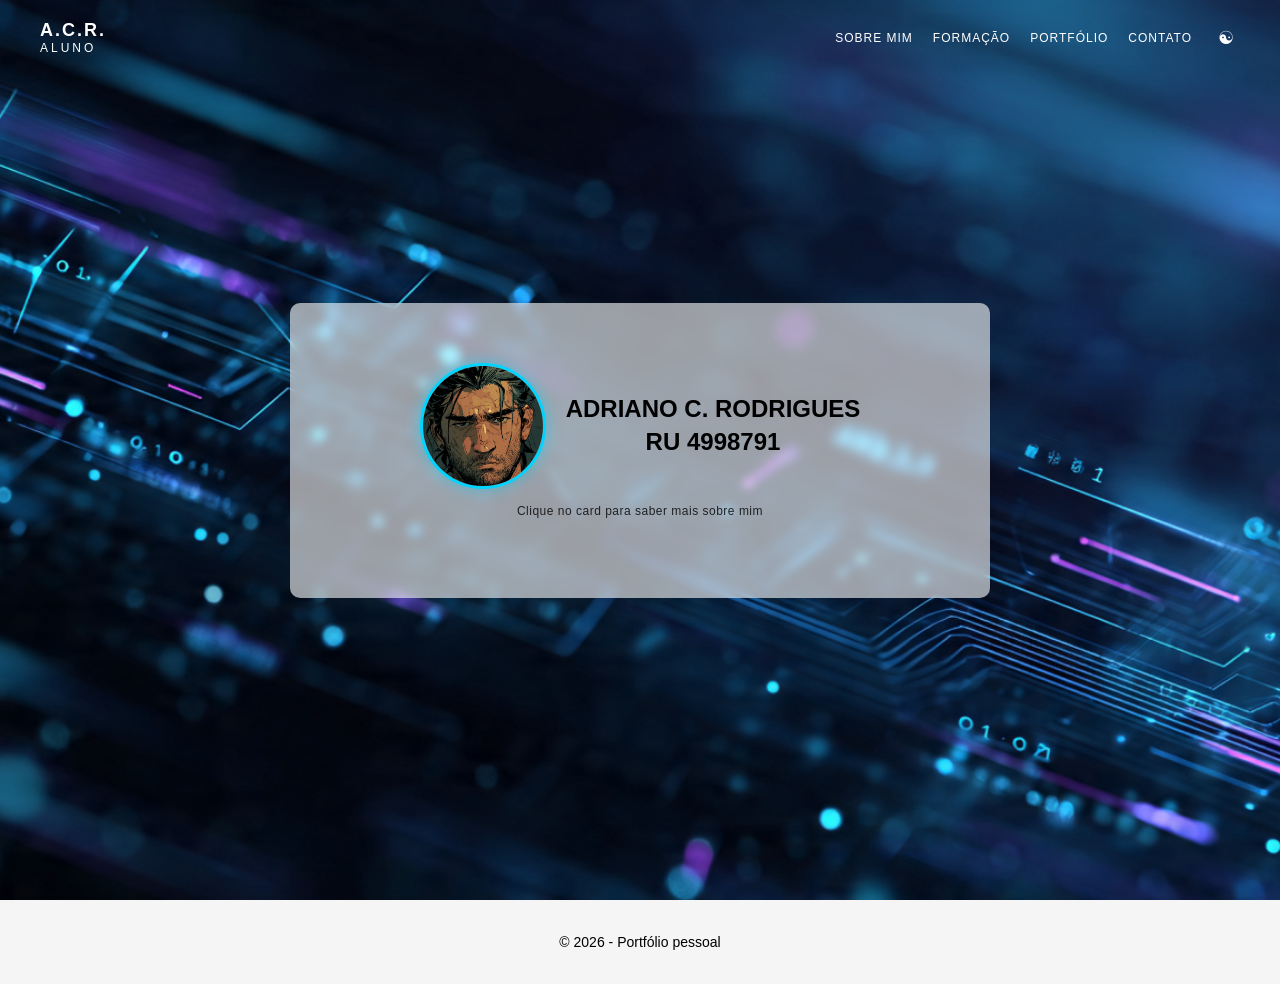
<file: Index.html>
<!DOCTYPE html>

<html lang="pt-br">

<head>
  <meta charset="UTF-8">
  
  <meta name="description" content="Portfólio pessoal de Adriano C. Rodrigues - Currículo online">
  
  <title>Sobre Mim</title>
  
  <link rel="stylesheet" href="style.css">
  <!-- Fundamental para o designer do site, pois é aqui que ocorrer a importação do arquivo de estilos CSS -->

  <meta name="viewport" content="width=device-width, initial-scale=1.0">
  <!-- Aqui está a maneira responsiva - Faz o site se adaptar a telas de celular -->

</head>

<body>

<header class="topo">
  
  <!-- Logo -->
  <div class="logo">
    <h1>A.C.R.</h1>
    <p>ALUNO</p>
  </div>

  <!-- Menu de navegação -->
  <nav class="menu">
    <!-- Links para outras páginas do site -->
    <a href="index.html">SOBRE MIM</a>
    <a href="formacao.html">FORMAÇÃO</a>
    <a href="portfolio.html">PORTFÓLIO</a>
    <a href="contato.html">CONTATO</a>

    <!-- Botão para alternar tema (claro/escuro) -->
    <button 
      id="toggleTema" 
      class="btn-tema"
      aria-label="Alternar tema claro e escuro">
      ☯
    </button> 
  </nav>

</header>

<!-- CONTEÚDO PRINCIPAL -->
<main>

  <!-- HERO (seção principal de destaque) -->
  <section class="hero">

    <div class="caixa">
      <!-- Container geral do conteúdo -->

      <!-- PERFIL COM FOTO -->
      <div class="perfil">

        <img src="img/perfil.jpeg" alt="Foto de perfil do aluno">
        <!-- Imagem de perfil -->

        <div class="texto-perfil">
          <h2>ADRIANO C. RODRIGUES</h2>
          <h2>RU 4998791</h2>
        </div>

      </div>

      <!-- INDICATIVO DE INTERAÇÃO PISCANTE PARA CHAMAR A ATENÇÃO -->
      <p class="hint"> Clique no card para saber mais sobre mim</p>

      <!-- INFORMAÇÕES EXTRAS (Busca lá no JavaScript) -->
      <div id="infoExtra" class="info-extra">

        <div class="info-card">
          <!-- Card 1 -->
          <h3>Informações pessoais</h3>
          <p>
            Sou estudante da faculdade Uninter de Ciênca da Computação. Estudando no momento o desenvolvimento web, com foco em HTML, CSS e JavaScript. 
            Busco evoluir constantemente na área de tecnologia.
          </p>
        </div>

        <div class="info-card">
          <!-- Card 2 -->
          <h3>Hobbies</h3>
          <p>
            Gosto de tecnologia, jogos, programação e aprender novas ferramentas 
            para desenvolvimento web. Além de escrever e desenvolver histórias em quadrinhos. 
          </p>
        </div>

      </div>

    </div>

  </section>

</main>

<!-- =========================
     RODAPÉ
========================= -->
<footer>
  
  <p>&copy; 2026 - Portfólio pessoal</p>
</footer>

<!-- Importa o arquivo JavaScript -->
<script src="script.js"></script>

</body>
</html>
</file>
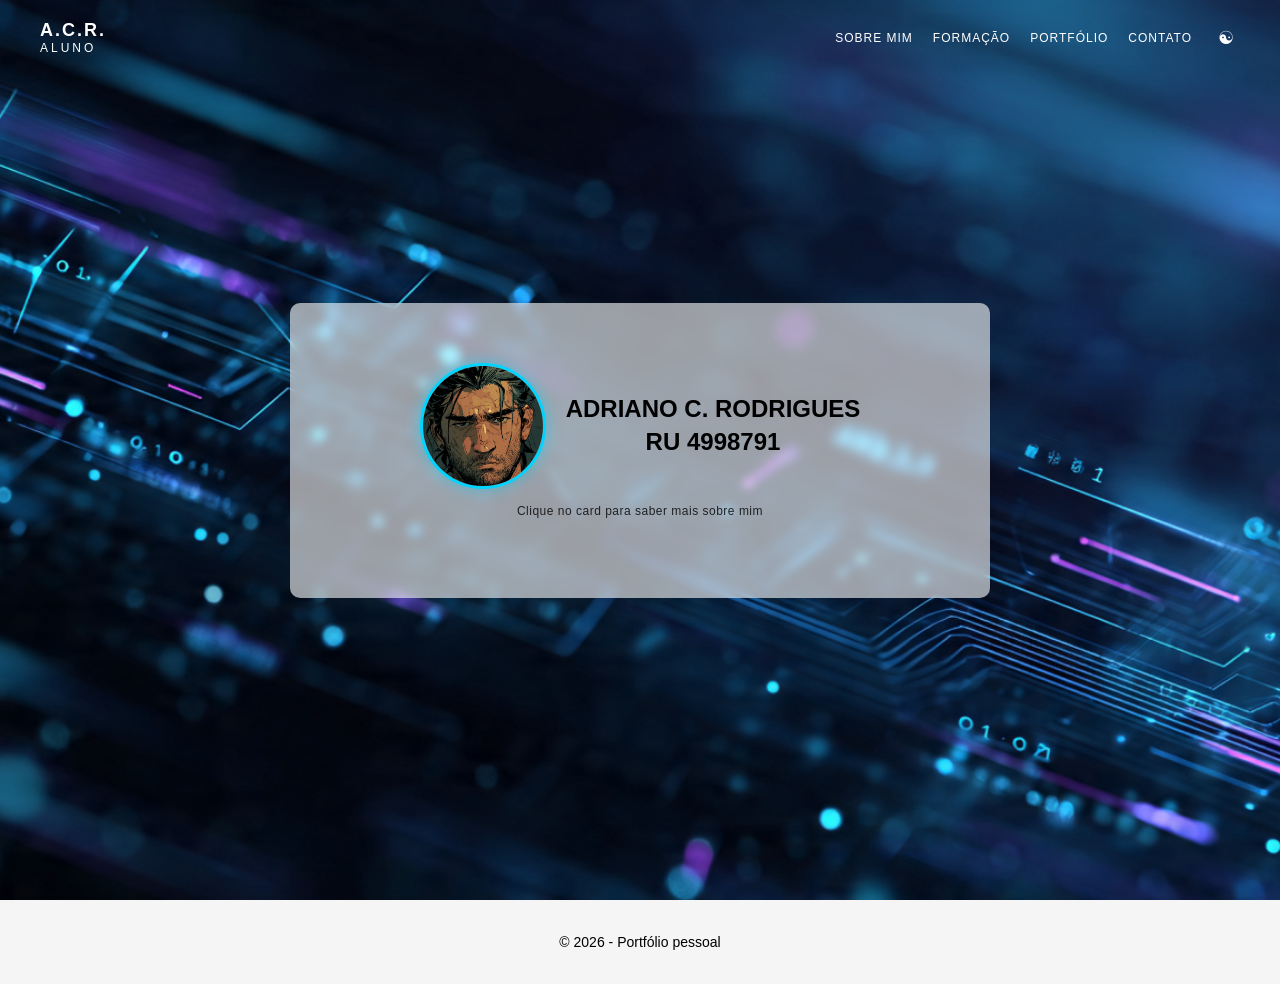
<file: index.html>
<!DOCTYPE html>

<html lang="pt-br">

<head>
  <meta charset="UTF-8">
  
  <meta name="description" content="Portfólio pessoal de Adriano C. Rodrigues - Currículo online">
  
  <title>Sobre Mim</title>
  
  <link rel="stylesheet" href="style.css">
  <!-- Fundamental para o designer do site, pois é aqui que ocorrer a importação do arquivo de estilos CSS -->

  <meta name="viewport" content="width=device-width, initial-scale=1.0">
  <!-- Aqui está a maneira responsiva - Faz o site se adaptar a telas de celular -->

</head>

<body>

<header class="topo">
  
  <!-- Logo -->
  <div class="logo">
    <h1>A.C.R.</h1>
    <p>ALUNO</p>
  </div>

  <!-- Menu de navegação -->
  <nav class="menu">
    <!-- Links para outras páginas do site -->
    <a href="index.html">SOBRE MIM</a>
    <a href="formacao.html">FORMAÇÃO</a>
    <a href="portfolio.html">PORTFÓLIO</a>
    <a href="contato.html">CONTATO</a>

    <!-- Botão para alternar tema (claro/escuro) -->
    <button 
      id="toggleTema" 
      class="btn-tema"
      aria-label="Alternar tema claro e escuro">
      ☯
    </button> 
  </nav>

</header>

<!-- CONTEÚDO PRINCIPAL -->
<main>

  <!-- HERO (seção principal de destaque) -->
  <section class="hero">

    <div class="caixa">
      <!-- Container geral do conteúdo -->

      <!-- PERFIL COM FOTO -->
      <div class="perfil">

        <img src="img/perfil.jpeg" alt="Foto de perfil do aluno">
        <!-- Imagem de perfil -->

        <div class="texto-perfil">
          <h2>ADRIANO C. RODRIGUES</h2>
          <h2>RU 4998791</h2>
        </div>

      </div>

      <!-- INDICATIVO DE INTERAÇÃO PISCANTE PARA CHAMAR A ATENÇÃO -->
      <p class="hint"> Clique no card para saber mais sobre mim</p>

      <!-- INFORMAÇÕES EXTRAS (Busca lá no JavaScript) -->
      <div id="infoExtra" class="info-extra">

        <div class="info-card">
          <!-- Card 1 -->
          <h3>Informações pessoais</h3>
          <p>
            Sou estudante da faculdade Uninter de Ciênca da Computação. Estudando no momento o desenvolvimento web, com foco em HTML, CSS e JavaScript. 
            Busco evoluir constantemente na área de tecnologia.
          </p>
        </div>

        <div class="info-card">
          <!-- Card 2 -->
          <h3>Hobbies</h3>
          <p>
            Gosto de tecnologia, jogos, programação e aprender novas ferramentas 
            para desenvolvimento web. Além de escrever e desenvolver histórias em quadrinhos. 
          </p>
        </div>

      </div>

    </div>

  </section>

</main>

<!-- =========================
     RODAPÉ
========================= -->
<footer>
  
  <p>&copy; 2026 - Portfólio pessoal</p>
</footer>

<!-- Importa o arquivo JavaScript -->
<script src="script.js"></script>

</body>
</html>
</file>
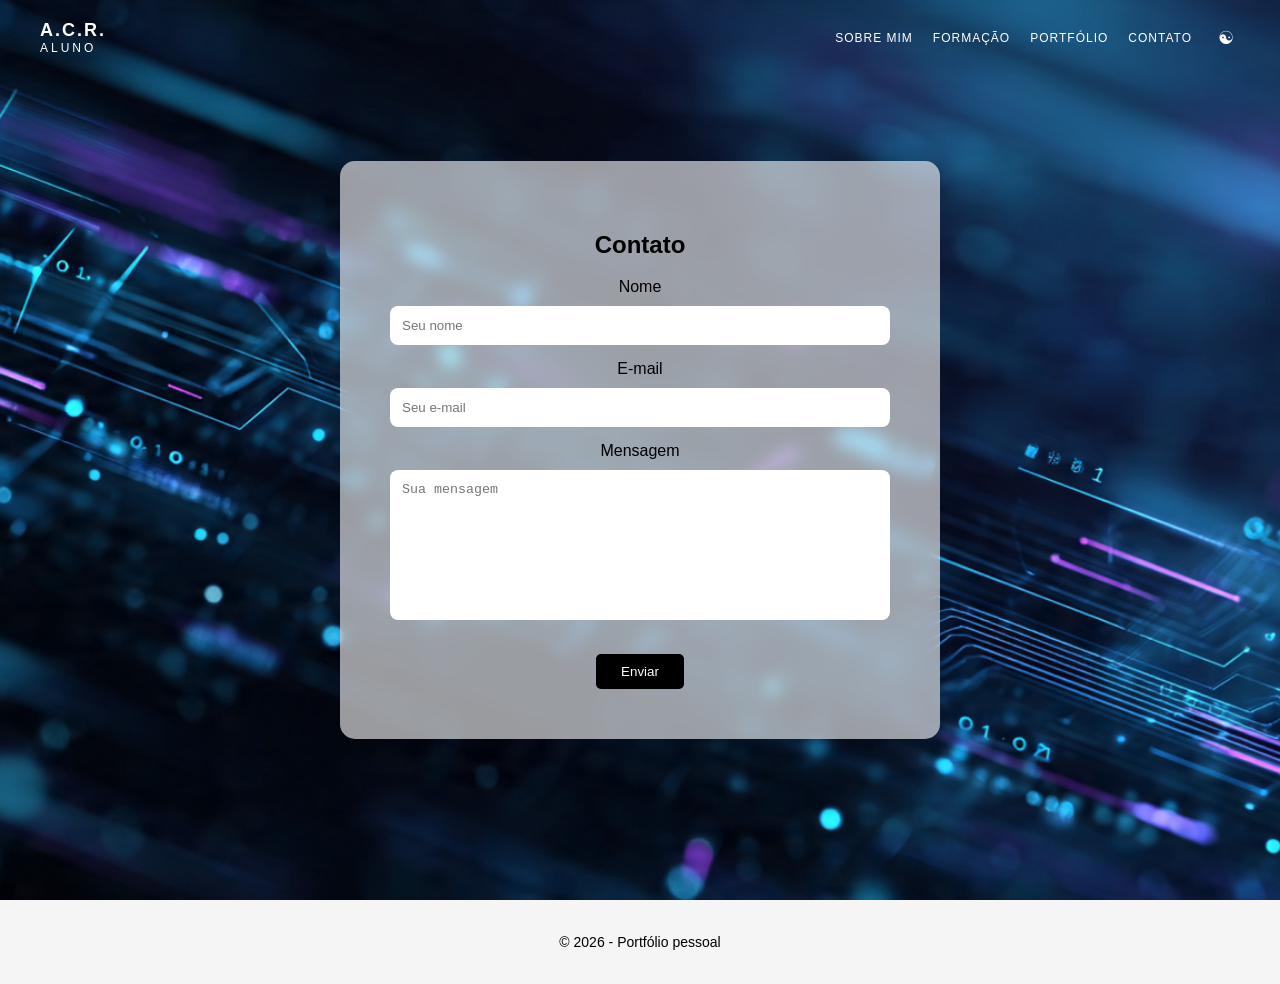
<file: Contato.html>
<!DOCTYPE html>
<html lang="pt-br">

<head>
  <meta charset="UTF-8">

  <meta name="description" content="Página de contato do portfólio de Adriano C. Rodrigues">

  <title>Contato</title>

  <link rel="stylesheet" href="style.css">
 
  <meta name="viewport" content="width=device-width, initial-scale=1.0">

</head>

<body>

<header class="topo">

  <!-- Logo -->
  <div class="logo">
    <h1>A.C.R.</h1>
    <p>ALUNO</p>
  </div>

  <!-- Menu de navegação -->
  <nav class="menu">
    <!-- Links para outras páginas do site -->
    <a href="index.html">SOBRE MIM</a>
    <a href="formacao.html">FORMAÇÃO</a>
    <a href="portfolio.html">PORTFÓLIO</a>
    <a href="contato.html">CONTATO</a>

    <!-- Botão para alternar tema (claro/escuro) -->
    <button 
      id="toggleTema" 
      class="btn-tema"
      aria-label="Alternar tema claro e escuro">
      ☯
    </button>

  </nav>

</header>

<!-- CONTEÚDO PRINCIPAL -->
<main>

  <!-- HERO (seção principal de destaque) -->
  <section class="hero">

      <div class="caixa contato">
        <!-- Caixa principal do formulário -->

      <!-- Título da página -->
      <h1>Contato</h1>

      <!-- FORMULÁRIO DE CONTATO -->
      <form id="formContato">

        <!-- CAMPO NOME -->
        <label for="nome">Nome</label>
        <input 
          type="text" 
          id="nome" 
          placeholder="Seu nome" 
          required>

        <!-- Mensagem de erro do nome -->
        <small class="erro" id="erroNome"></small>

        <!-- CAMPO EMAIL -->
        <label for="email">E-mail</label>
        <input 
          type="email" 
          id="email" 
          placeholder="Seu e-mail" 
          required>

        <!-- Mensagem de erro do email -->
        <small class="erro" id="erroEmail"></small>

        <!-- CAMPO MENSAGEM -->
        <label for="mensagem">Mensagem</label>
        <textarea 
          id="mensagem" 
          placeholder="Sua mensagem" 
          required></textarea>

        <!-- Mensagem de erro da mensagem -->
        <small class="erro" id="erroMensagem"></small>

        <!-- BOTÃO ENVIAR -->
        <button type="submit">Enviar</button>

      </form>

    </div>

  </section>

</main>

<!-- =========================
     RODAPÉ
========================= -->
<footer>
  <p>&copy; 2026 - Portfólio pessoal</p>
</footer>

<!-- Importação do JavaScript -->
<script src="script.js"></script>

</body>
</html>
</file>
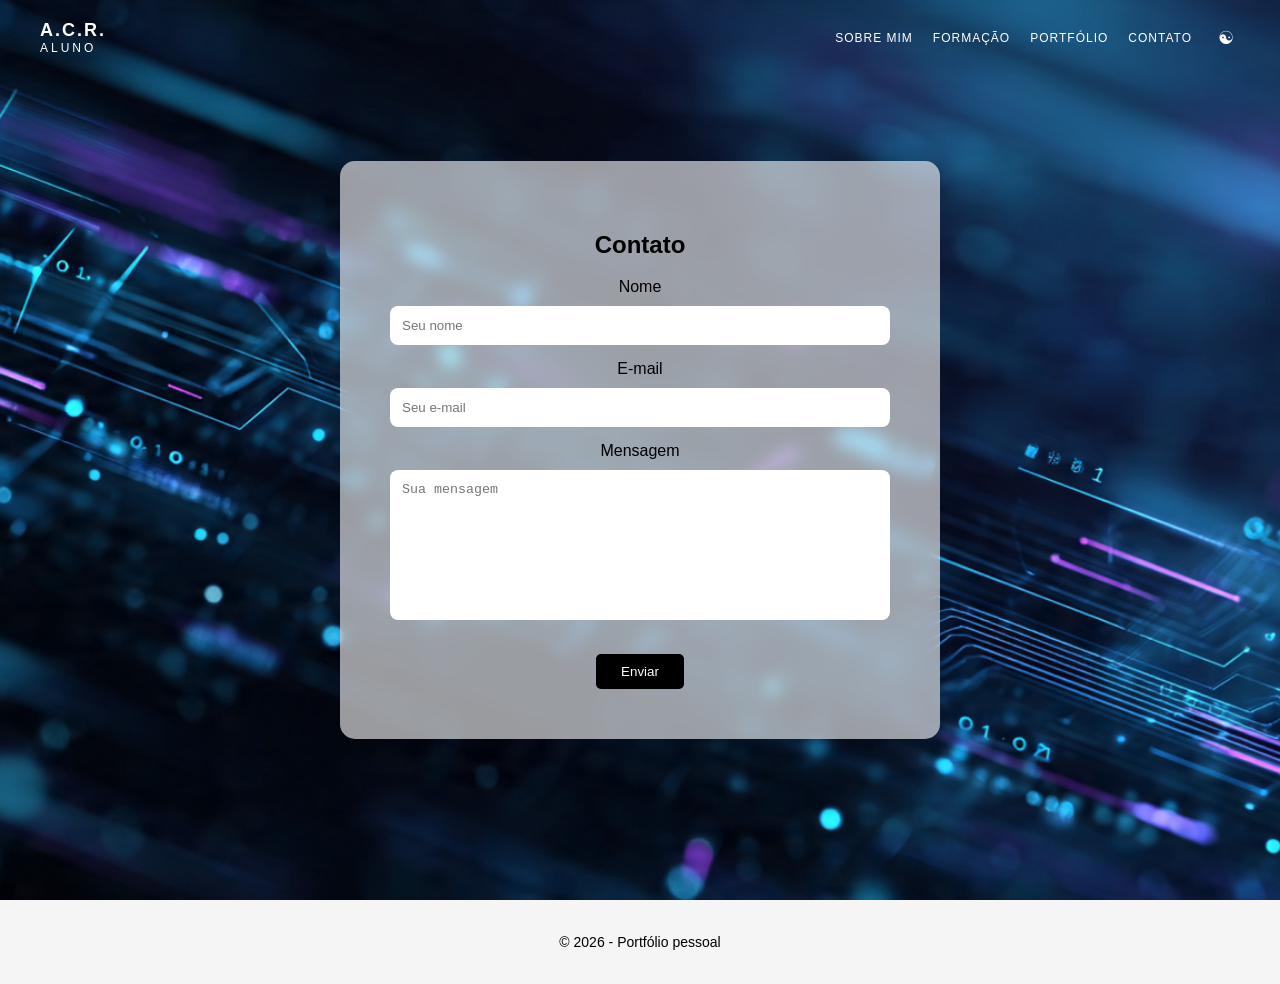
<file: contato.html>
<!DOCTYPE html>
<html lang="pt-br">

<head>
  <meta charset="UTF-8">

  <meta name="description" content="Página de contato do portfólio de Adriano C. Rodrigues">

  <title>Contato</title>

  <link rel="stylesheet" href="style.css">
 
  <meta name="viewport" content="width=device-width, initial-scale=1.0">

</head>

<body>

<header class="topo">

  <!-- Logo -->
  <div class="logo">
    <h1>A.C.R.</h1>
    <p>ALUNO</p>
  </div>

  <!-- Menu de navegação -->
  <nav class="menu">
    <!-- Links para outras páginas do site -->
    <a href="index.html">SOBRE MIM</a>
    <a href="formacao.html">FORMAÇÃO</a>
    <a href="portfolio.html">PORTFÓLIO</a>
    <a href="contato.html">CONTATO</a>

    <!-- Botão para alternar tema (claro/escuro) -->
    <button 
      id="toggleTema" 
      class="btn-tema"
      aria-label="Alternar tema claro e escuro">
      ☯
    </button>

  </nav>

</header>

<!-- CONTEÚDO PRINCIPAL -->
<main>

  <!-- HERO (seção principal de destaque) -->
  <section class="hero">

      <div class="caixa contato">
        <!-- Caixa principal do formulário -->

      <!-- Título da página -->
      <h1>Contato</h1>

      <!-- FORMULÁRIO DE CONTATO -->
      <form id="formContato">

        <!-- CAMPO NOME -->
        <label for="nome">Nome</label>
        <input 
          type="text" 
          id="nome" 
          placeholder="Seu nome" 
          required>

        <!-- Mensagem de erro do nome -->
        <small class="erro" id="erroNome"></small>

        <!-- CAMPO EMAIL -->
        <label for="email">E-mail</label>
        <input 
          type="email" 
          id="email" 
          placeholder="Seu e-mail" 
          required>

        <!-- Mensagem de erro do email -->
        <small class="erro" id="erroEmail"></small>

        <!-- CAMPO MENSAGEM -->
        <label for="mensagem">Mensagem</label>
        <textarea 
          id="mensagem" 
          placeholder="Sua mensagem" 
          required></textarea>

        <!-- Mensagem de erro da mensagem -->
        <small class="erro" id="erroMensagem"></small>

        <!-- BOTÃO ENVIAR -->
        <button type="submit">Enviar</button>

      </form>

    </div>

  </section>

</main>

<!-- =========================
     RODAPÉ
========================= -->
<footer>
  <p>&copy; 2026 - Portfólio pessoal</p>
</footer>

<!-- Importação do JavaScript -->
<script src="script.js"></script>

</body>
</html>
</file>
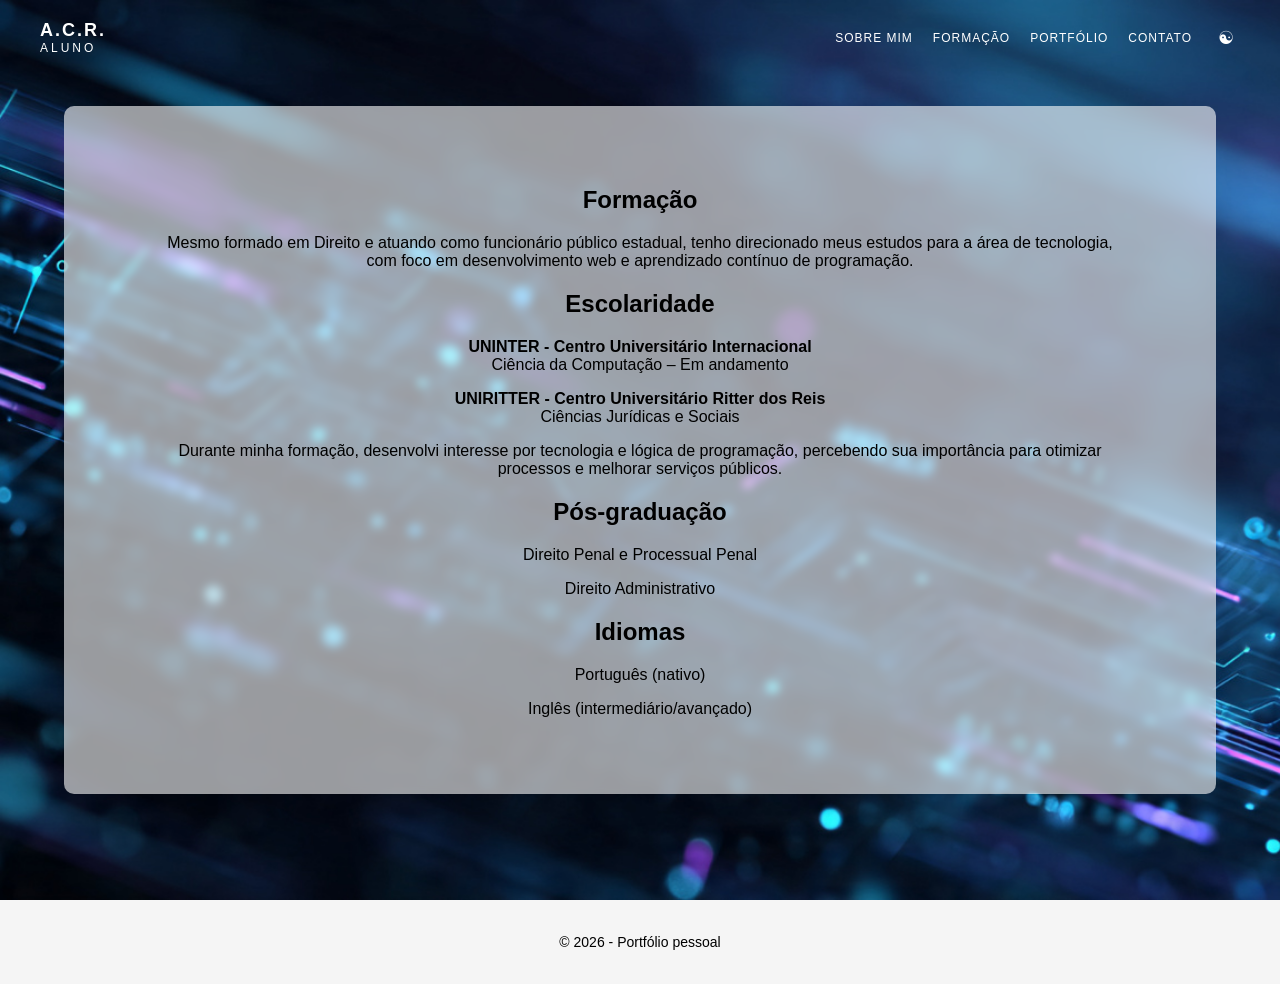
<file: Formacao.html>
<!DOCTYPE html>
<html lang="pt-br">

<head>
  <meta charset="UTF-8">

  <meta name="description" content="Formação acadêmica e cursos de Adriano C. Rodrigues">

  <title>Formação</title>

  <link rel="stylesheet" href="style.css">

  <meta name="viewport" content="width=device-width, initial-scale=1.0">

</head>

<body>

<header class="topo">

  <!-- Logo -->
  <div class="logo">
    <h1>A.C.R.</h1>
    <p>ALUNO</p>
  </div>

  <!-- Menu de navegação -->
  <nav class="menu">
    <!-- Links para outras páginas do site -->
    <a href="index.html">SOBRE MIM</a>
    <a href="formacao.html">FORMAÇÃO</a>
    <a href="portfolio.html">PORTFÓLIO</a>
    <a href="contato.html">CONTATO</a>

    <!-- Botão para alternar tema (claro/escuro) -->
    <button 
      id="toggleTema" 
      class="btn-tema"
      aria-label="Alternar tema claro e escuro">
      ☯
    </button>

  </nav>

</header>

<!-- CONTEÚDO PRINCIPAL -->
<main>

  <!-- HERO (seção principal de destaque) -->
  <section class="hero">

    <div class="caixa">
      <!-- Container geral do conteúdo -->
  
      <!-- TÍTULO -->
      <h1>Formação</h1>

      <!-- INTRODUÇÃO -->
      <p>
        Mesmo formado em Direito e atuando como funcionário público estadual,
        tenho direcionado meus estudos para a área de tecnologia, com foco em
        desenvolvimento web e aprendizado contínuo de programação.
      </p>

      <!-- ESCOLARIDADE -->
      <h2>Escolaridade</h2>

      <p>
        <strong>UNINTER - Centro Universitário Internacional</strong><br>
        Ciência da Computação – Em andamento
      </p>

      <p>
        <strong>UNIRITTER - Centro Universitário Ritter dos Reis</strong><br>
        Ciências Jurídicas e Sociais
      </p>

      <p>
        Durante minha formação, desenvolvi interesse por tecnologia e lógica de programação,
        percebendo sua importância para otimizar processos e melhorar serviços públicos.
      </p>

      <!-- PÓS-GRADUAÇÃO -->
      <h2>Pós-graduação</h2>

      <p>Direito Penal e Processual Penal</p>
      <p>Direito Administrativo</p>

      <!-- IDIOMAS -->
      <h2>Idiomas</h2>

      <p>Português (nativo)</p>
      <p>Inglês (intermediário/avançado)</p>

    </div>

  </section>

</main>

<!-- =========================
     RODAPÉ
========================= -->
<footer>
  <p>&copy; 2026 - Portfólio pessoal</p>
</footer>

<!-- JS -->
<script src="script.js"></script>

</body>
</html>
</file>
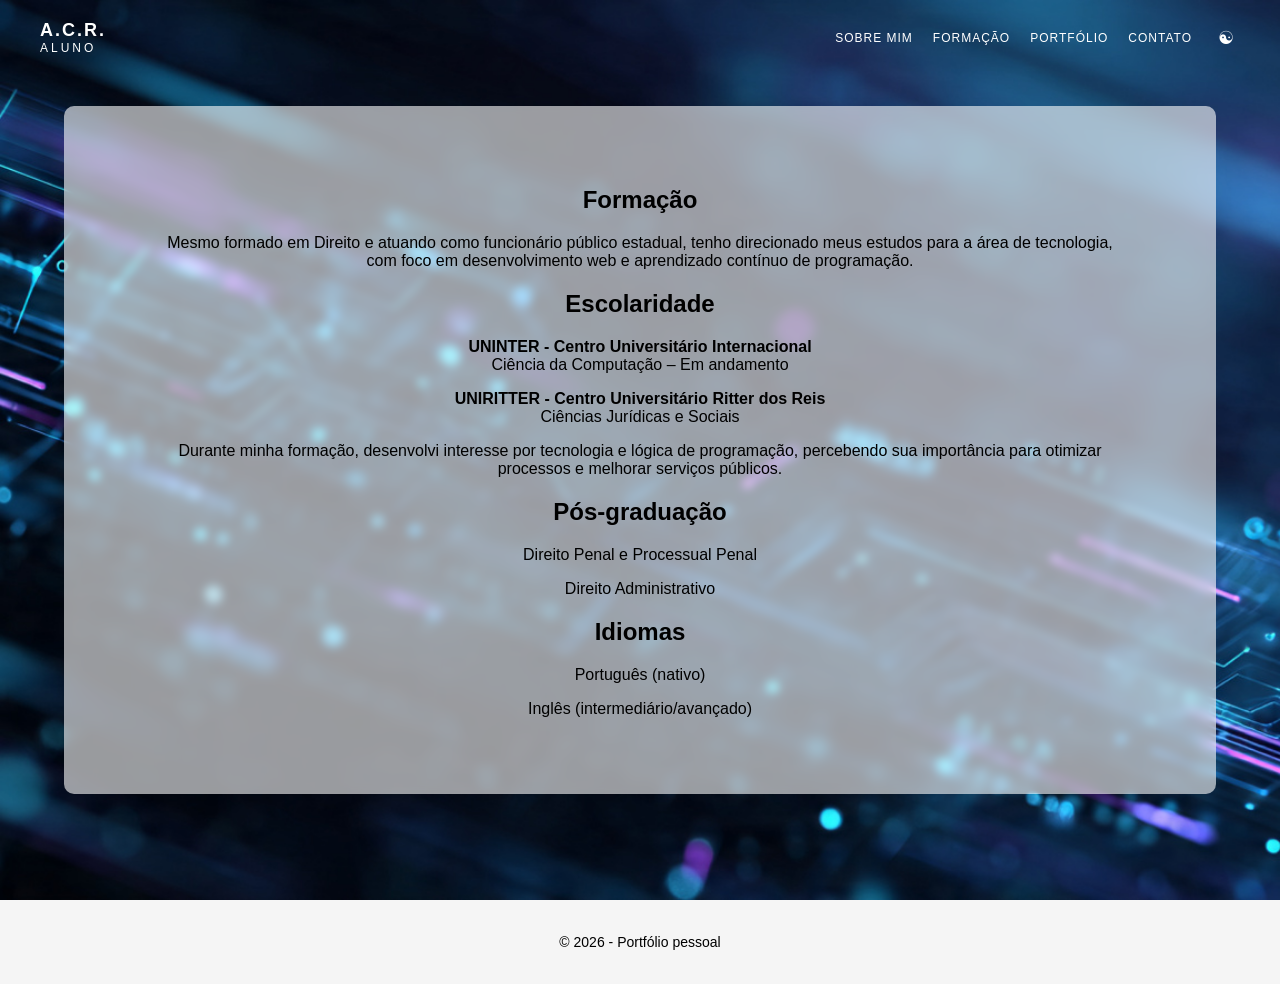
<file: formacao.html>
<!DOCTYPE html>
<html lang="pt-br">

<head>
  <meta charset="UTF-8">

  <meta name="description" content="Formação acadêmica e cursos de Adriano C. Rodrigues">

  <title>Formação</title>

  <link rel="stylesheet" href="style.css">

  <meta name="viewport" content="width=device-width, initial-scale=1.0">

</head>

<body>

<header class="topo">

  <!-- Logo -->
  <div class="logo">
    <h1>A.C.R.</h1>
    <p>ALUNO</p>
  </div>

  <!-- Menu de navegação -->
  <nav class="menu">
    <!-- Links para outras páginas do site -->
    <a href="index.html">SOBRE MIM</a>
    <a href="formacao.html">FORMAÇÃO</a>
    <a href="portfolio.html">PORTFÓLIO</a>
    <a href="contato.html">CONTATO</a>

    <!-- Botão para alternar tema (claro/escuro) -->
    <button 
      id="toggleTema" 
      class="btn-tema"
      aria-label="Alternar tema claro e escuro">
      ☯
    </button>

  </nav>

</header>

<!-- CONTEÚDO PRINCIPAL -->
<main>

  <!-- HERO (seção principal de destaque) -->
  <section class="hero">

    <div class="caixa">
      <!-- Container geral do conteúdo -->
  
      <!-- TÍTULO -->
      <h1>Formação</h1>

      <!-- INTRODUÇÃO -->
      <p>
        Mesmo formado em Direito e atuando como funcionário público estadual,
        tenho direcionado meus estudos para a área de tecnologia, com foco em
        desenvolvimento web e aprendizado contínuo de programação.
      </p>

      <!-- ESCOLARIDADE -->
      <h2>Escolaridade</h2>

      <p>
        <strong>UNINTER - Centro Universitário Internacional</strong><br>
        Ciência da Computação – Em andamento
      </p>

      <p>
        <strong>UNIRITTER - Centro Universitário Ritter dos Reis</strong><br>
        Ciências Jurídicas e Sociais
      </p>

      <p>
        Durante minha formação, desenvolvi interesse por tecnologia e lógica de programação,
        percebendo sua importância para otimizar processos e melhorar serviços públicos.
      </p>

      <!-- PÓS-GRADUAÇÃO -->
      <h2>Pós-graduação</h2>

      <p>Direito Penal e Processual Penal</p>
      <p>Direito Administrativo</p>

      <!-- IDIOMAS -->
      <h2>Idiomas</h2>

      <p>Português (nativo)</p>
      <p>Inglês (intermediário/avançado)</p>

    </div>

  </section>

</main>

<!-- =========================
     RODAPÉ
========================= -->
<footer>
  <p>&copy; 2026 - Portfólio pessoal</p>
</footer>

<!-- JS -->
<script src="script.js"></script>

</body>
</html>
</file>
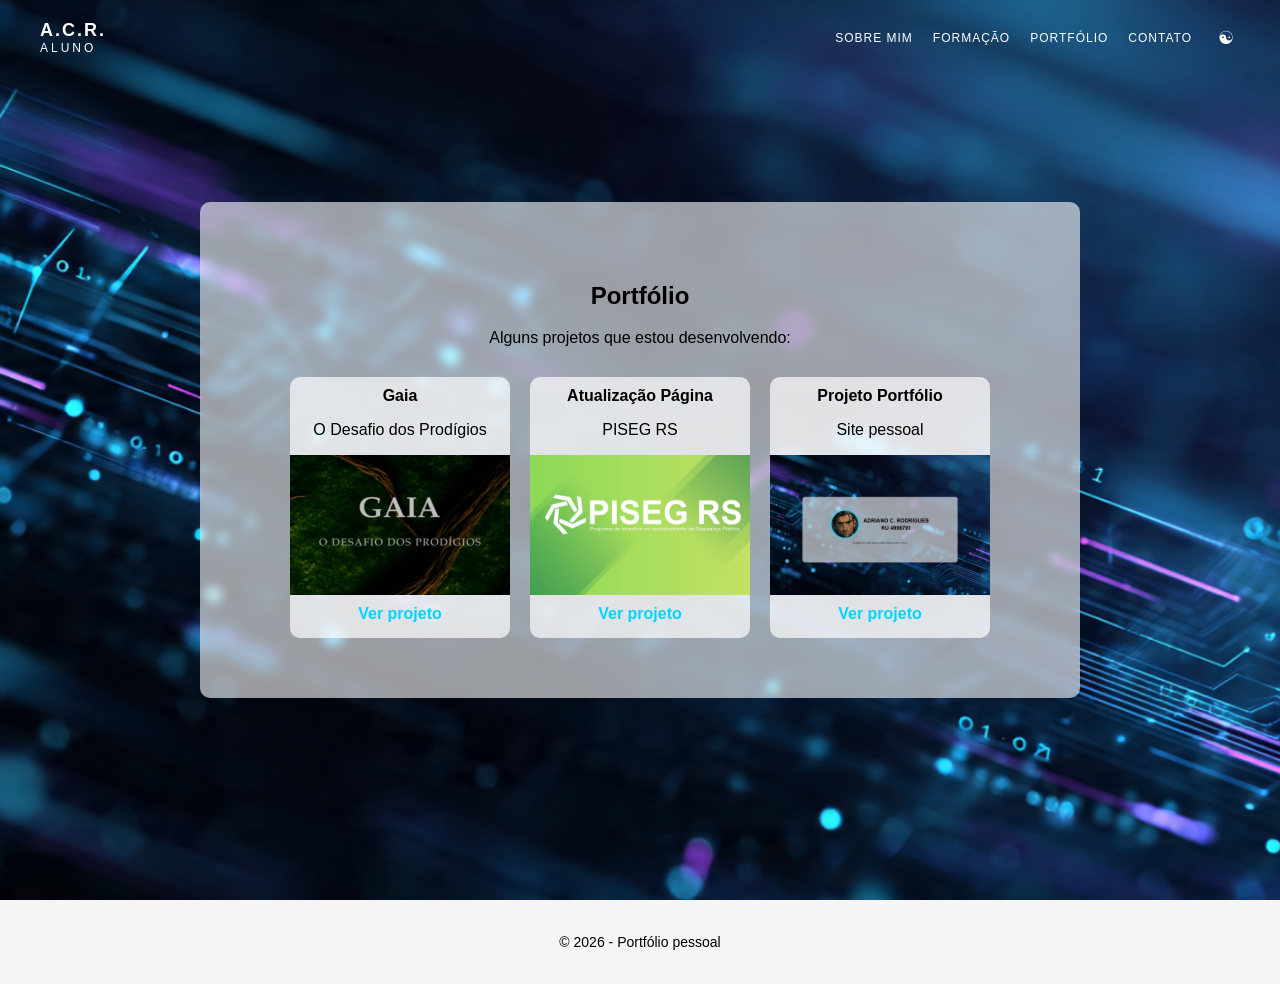
<file: Portfolio.html>
<!DOCTYPE html>
<html lang="pt-br">

<head>
  <meta charset="UTF-8">

  <meta name="description" content="Portfólio de projetos de Adriano C. Rodrigues">

  <title>Portfólio</title>

  <link rel="stylesheet" href="style.css">

  <meta name="viewport" content="width=device-width, initial-scale=1.0">

</head>

<body>

<header class="topo">

  <!-- Logo -->
  <div class="logo">
    <h1>A.C.R.</h1>
    <p>ALUNO</p>
  </div>

  <!-- Menu de navegação -->
  <nav class="menu">
    <!-- Links para outras páginas do site -->
    <a href="index.html">SOBRE MIM</a>
    <a href="formacao.html">FORMAÇÃO</a>
    <a href="portfolio.html">PORTFÓLIO</a>
    <a href="contato.html">CONTATO</a>

    <!-- Botão para alternar tema (claro/escuro) -->
    <button 
      id="toggleTema" 
      class="btn-tema"
      aria-label="Alternar tema claro e escuro">
      ☯
    </button>

  </nav>

</header>

<!-- CONTEÚDO PRINCIPAL -->
<main>

   <!-- HERO (seção principal de destaque) -->
   <section class="hero">

    <div class="caixa">
      <!-- Container geral do conteúdo -->

      <!-- Título da seção -->
      <h1>Portfólio</h1>

      <!-- Descrição -->
      <p>Alguns projetos que estou desenvolvendo:</p>

      <!-- CONTAINER DOS PROJETOS -->
      <div class="projetos">

       
        <div class="card">
          <!-- Card 1 -->

          <!-- Título do projeto -->
          <h3>Gaia</h3>
          <p>O Desafio dos Prodígios</p>

          <!-- Link externo do projeto -->
          <a href="https://www.amazon.com.br/GAIA-DESAFIO-PROD%C3%8DGIOS-C-RODRIGUES/dp/6501700418"
             target="_blank"
             rel="noopener noreferrer">

            <!-- Imagem do projeto -->
            <img src="img/projeto1.jpeg" alt="Capa do projeto Gaia - O Desafio dos Prodígios">

            <!-- Texto clicável -->
            <span>Ver projeto</span>

          </a>

        </div>

        <div class="card">
          <!-- Card 2 -->
          <h3>Atualização Página</h3>
          <p>PISEG RS</p>

          <a href="https://ssp.rs.gov.br/piseg-pagina"
             target="_blank"
             rel="noopener noreferrer">

            <img src="img/projeto2.jpeg" alt="Página do projeto PISEG RS">
            <span>Ver projeto</span>

          </a>

        </div>

        <div class="card">
          <!-- Card 3 -->
          <h3>Projeto Portfólio</h3>
          <p>Site pessoal</p>

          <a href="https://adrianocrodrigues.github.io/portfoliopessoalrodrigues"
             target="_blank"
             rel="noopener noreferrer">

            <img src="img/projeto3.jpeg" alt="Projeto do site de portfólio">
            <span>Ver projeto</span>

          </a>

        </div>

      </div>

    </div>

  </section>

</main>

<!-- =========================
     RODAPÉ
========================= -->
<footer>
  <p>&copy; 2026 - Portfólio pessoal</p>
</footer>

<!-- JavaScript do site -->
<script src="script.js"></script>

</body>
</html>
</file>
<file: style.css>
/* =========================
   BASE (CONFIGURAÇÃO GLOBAL)
========================= */

body {
  margin: 0;
  font-family: Arial, sans-serif;
  transition: background-color 0.3s ease, color 0.3s ease;
}

/* =========================
   TOPO (HEADER)
========================= */

.topo {
  display: flex;
  justify-content: space-between;
  align-items: center;
  padding: 20px 40px;
  position: absolute;
  width: 100%;
  box-sizing: border-box;
  color: white;
  z-index: 10;
  transition: all 0.3s ease;
}

/* LOGO */
.logo h1 {
  margin: 0;
  font-size: 18px;
  letter-spacing: 2px;
}

.logo p {
  margin: 0;
  font-size: 12px;
  letter-spacing: 3px;
}

/* MENU */
.menu {
  display: flex;
  align-items: center;
  flex-wrap: wrap;
}

.menu a {
  margin-left: 20px;
  text-decoration: none;
  color: white;
  font-size: 12px;
  letter-spacing: 1px;
  transition: color 0.3s ease;
}

.menu a:hover {
  color: #00d4ff;
}

/* =========================
   HERO (FUNDO PRINCIPAL)
========================= */

.hero {
  height: 100vh;
  background-image: url("img/Fundo.jpeg");
  background-size: cover;
  background-position: center;
  display: flex;
  justify-content: center;
  align-items: center;
  position: relative;
}

/* overlay escuro transparente */
.hero::before {
  content: "";
  position: absolute;
  inset: 0;
  background: rgba(0, 0, 0, 0);
  transition: background-color 0.3s ease;
  z-index: 1;
}

/* conteúdo acima do overlay */
.hero .caixa {
  position: relative;
  z-index: 2;
}

/* modo escuro */
body.dark .hero::before {
  background: rgba(0, 0, 0, 0.45);
}

/* =========================
   CAIXA PRINCIPAL
========================= */

.caixa {
  padding: 60px 90px;
  text-align: center;
  border-radius: 10px;
  backdrop-filter: blur(5px);
  max-width: 90%;
  box-sizing: border-box;
  transition: all 0.4s ease;
  cursor: pointer;
}

/* modo claro */
body:not(.dark) .caixa {
  background: rgba(255, 255, 255, 0.6);
  color: #000;
}

/* modo escuro */
body.dark .caixa {
  background: rgba(0, 0, 0, 0.6);
  color: #fff;
}

/* efeito hover */
.caixa:hover {
  transform: scale(1.03);
  box-shadow: 0 10px 30px rgba(0, 0, 0, 0.3);
}

/* hover claro */
body:not(.dark) .caixa:hover {
  background: rgba(0, 0, 0, 0.75);
  color: white;
}

/* hover escuro */
body.dark .caixa:hover {
  background: rgba(255, 255, 255, 0.15);
  color: white;
}

/* suaviza mudanças de cor */
.caixa * {
  transition: color 0.4s ease;
}

/* =========================
   PERFIL
========================= */

.perfil {
  display: flex;
  align-items: center;
  justify-content: center;
  gap: 20px;
  flex-wrap: wrap;
}

/* imagem de perfil */
.perfil img {
  width: 120px;
  height: 120px;
  object-fit: cover;
  border-radius: 50%;
  border: 3px solid #00d4ff;
  box-shadow: 0 0 15px rgba(0, 212, 255, 0.5);
  transition: transform 0.3s ease;
}

.perfil img:hover {
  transform: scale(1.05);
}

/* =========================
   TEXTO PERFIL
========================= */

.texto-perfil h2 {
  margin: 5px 0;
}

/* =========================
   ANIMAÇÃO HINT
========================= */

.hint {
  margin-top: 15px;
  font-size: 12px;
  opacity: 0.8;
  animation: pulse 1.5s infinite;
  letter-spacing: 0.5px;
}

@keyframes pulse {
  0% { opacity: 0.4; transform: translateY(0); }
  50% { opacity: 1; transform: translateY(-2px); }
  100% { opacity: 0.4; transform: translateY(0); }
}

/* =========================
   INFO EXTRA (EXPANDÍVEL)
========================= */

.info-extra {
  display: flex;
  gap: 20px;
  margin-top: 20px;
  justify-content: center;
  flex-wrap: wrap;

  max-height: 0;
  opacity: 0;
  overflow: hidden;
  transition: all 0.5s ease;
}

/* ativo via JS */
.info-extra.ativo {
  max-height: 500px;
  opacity: 1;
}

/* cards informativos */
.info-card {
  width: 220px;
  padding: 15px;
  border-radius: 10px;
  text-align: center;
  background: rgba(255, 255, 255, 0.7);
  transition: all 0.3s ease;
}

.info-card:hover {
  transform: translateY(-5px);
  background: rgba(0, 0, 0, 0.8);
  color: white;
}

/* modo escuro */
body.dark .info-card {
  background: rgba(0, 0, 0, 0.6);
}

body.dark .info-card:hover {
  background: rgba(255, 255, 255, 0.15);
}

/* =========================
   PROJETOS (PORTFÓLIO)
========================= */

.projetos {
  display: flex;
  gap: 20px;
  margin-top: 30px;
  justify-content: center;
  flex-wrap: wrap;
}

/* CARD */
.card {
  width: 220px;
  border-radius: 10px;
  overflow: hidden;
  text-align: center;
  background: rgba(255, 255, 255, 0.7);
  transition: all 0.3s ease;
}

/* imagem do card */
.card img {
  width: 100%;
  height: 140px;
  object-fit: cover;
}

/* título */
.card h3 {
  margin: 10px 0;
  font-size: 16px;
}

/* link */
.card a {
  display: flex;
  flex-direction: column;
  align-items: center;
  gap: 10px;
  margin-bottom: 15px;
  text-decoration: none;
  color: #00d4ff;
  font-weight: bold;
}

/* hover card */
.card:hover {
  transform: translateY(-8px);
  background: rgba(0, 0, 0, 0.8);
}

.card:hover h3,
.card:hover a {
  color: white;
}

/* modo escuro */
body.dark .card {
  background: rgba(0, 0, 0, 0.6);
}

body.dark .card:hover {
  background: rgba(255, 255, 255, 0.15);
}

/* =========================
   CONTATO (FORMULÁRIO)
========================= */

.caixa.contato {
  backdrop-filter: blur(8px);
  padding: 50px;
  max-width: 600px;
  width: 90%;
  border-radius: 15px;
}

/* inputs */
.caixa.contato input,
.caixa.contato textarea {
  width: 100%;
  padding: 12px;
  margin: 10px 0;
  border: none;
  border-radius: 8px;
  outline: none;
  box-sizing: border-box;
}

/* claro */
body:not(.dark) .caixa.contato input,
body:not(.dark) .caixa.contato textarea {
  background: #fff;
  color: #000;
}

/* escuro */
body.dark .caixa.contato input,
body.dark .caixa.contato textarea {
  background: #222;
  color: #fff;
}

/* foco */
.caixa.contato input:focus,
.caixa.contato textarea:focus {
  box-shadow: 0 0 10px rgba(0, 212, 255, 0.8);
}

.caixa.contato textarea {
  height: 150px;
  resize: none;
}

/* botão */
.caixa.contato button {
  margin-top: 15px;
  padding: 10px 25px;
  border: none;
  border-radius: 5px;
  background: #000;
  color: #fff;
  cursor: pointer;
  transition: background 0.3s ease;
}

.caixa.contato button:hover {
  background: #444;
}

/* =========================
   ERROS / VALIDAÇÃO
========================= */

.erro {
  font-size: 12px;
  display: block;
  text-align: left;
  margin-bottom: 5px;
}

/* erro claro/escuro */
body:not(.dark) .erro { color: #000; }
body.dark .erro { color: #fff; }

/* inputs erro/sucesso */
.input-erro {
  box-shadow: 0 0 5px red;
  border: 1px solid red;
}

.input-sucesso {
  box-shadow: 0 0 5px #00d4ff;
  border: 1px solid #00d4ff;
}

/* hover força visibilidade */
.caixa:hover .erro {
  color: #fff !important;
}

/* =========================
   BOTÃO TEMA
========================= */

.btn-tema {
  margin-left: 20px;
  font-size: 18px;
  background: transparent;
  border: none;
  cursor: pointer;
  color: inherit;
  transition: transform 0.2s ease, color 0.3s ease;
}

.btn-tema:hover {
  color: #00d4ff;
  transform: scale(1.1);
}

/* =========================
   FOOTER
========================= */

footer {
  text-align: center;
  padding: 20px 10px;
  font-size: 14px;
  transition: background-color 0.3s ease, color 0.3s ease;
}

/* modo claro */
body:not(.dark) footer {
  background-color: #f5f5f5;
  color: #000;
}

/* modo escuro */
body.dark footer {
  background-color: #000;
  color: #fff;
}

/* =========================
   RESPONSIVIDADE
========================= */

@media (max-width: 768px) {

  .topo {
    padding: 15px 20px;
  }

  .menu {
    justify-content: center;
  }

  .menu a {
    margin: 10px;
  }

  .caixa {
    padding: 30px 20px;
  }

  .hero {
    min-height: 100vh;
    height: auto;
  }
}
</file>
